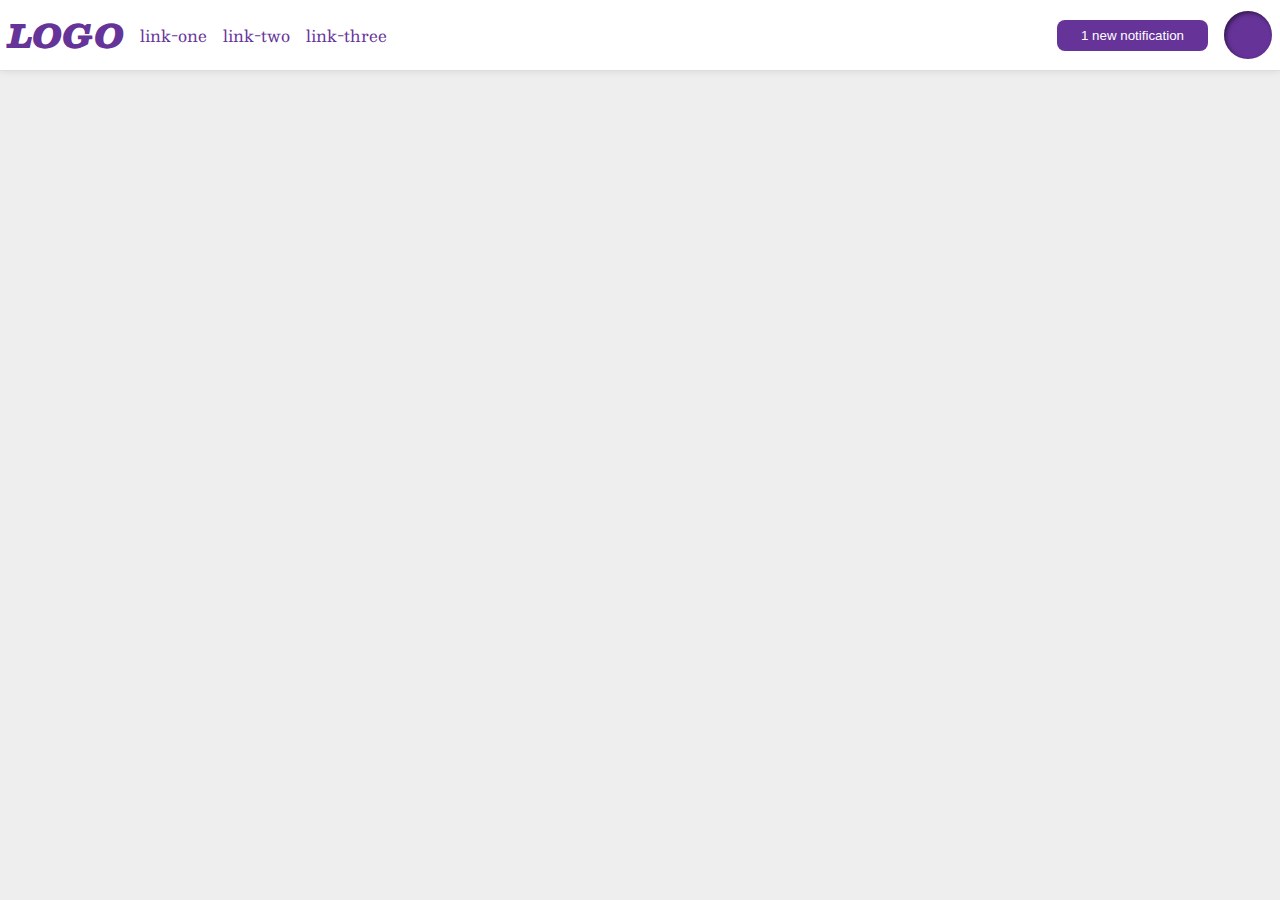
<file: flex/03-flex-header-2/index.html>
<!DOCTYPE html>
<html lang="en">
  <head>
    <meta charset="UTF-8">
    <meta http-equiv="X-UA-Compatible" content="IE=edge">
    <meta name="viewport" content="width=device-width, initial-scale=1.0">
    <title>Flex Header 2</title>
    <link rel="stylesheet" href="style.css">
  </head>
  <body>
    <div class="header">
      <div class="left-items">
        <div class="logo">
          LOGO
        </div>
        <ul class="links">
          <li><a href="https://google.com">link-one</a></li>
          <li><a href="https://google.com">link-two</a></li>
          <li><a href="https://google.com">link-three</a></li>
        </ul>
      </div>
      <div class="right-items">
        <button class="notifications">
          1 new notification
        </button>
        <div class="profile-image"></div>
      </div>
    </div>
  </body>
</html>
</file>
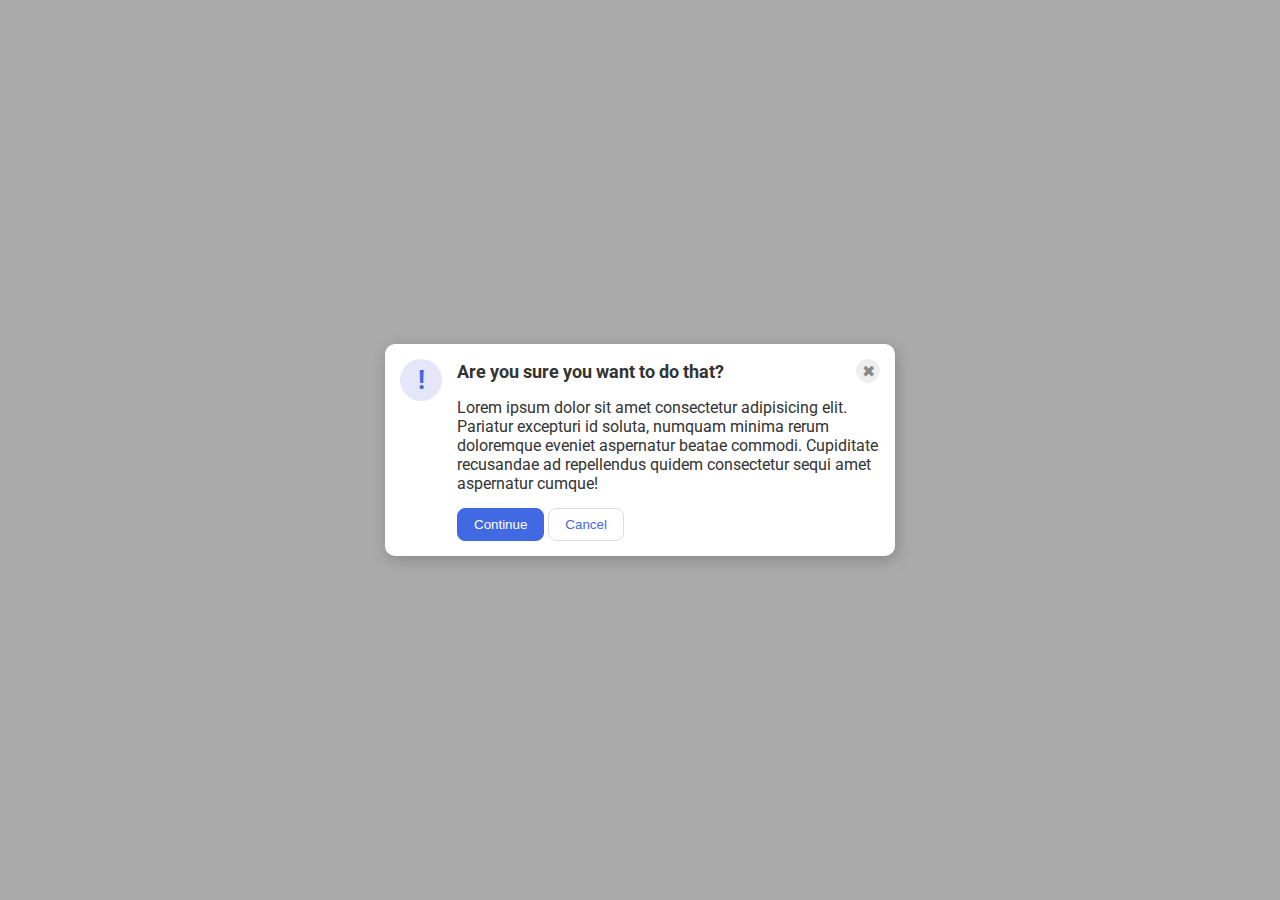
<file: flex/05-flex-modal/index.html>
<!DOCTYPE html>
<html lang="en">
  <head>
    <meta charset="UTF-8">
    <meta http-equiv="X-UA-Compatible" content="IE=edge">
    <meta name="viewport" content="width=device-width, initial-scale=1.0">
    <link rel="stylesheet" href="style.css">
    <title>Modal</title>
  </head>
  <body>
    <div class="modal">
      <div class="left">
        <div class="icon">!</div>
      </div>
      <div class="middle">
        <div class="top">
          <div class="header">Are you sure you want to do that?</div>
          <button class="close-button">✖</button>
        </div>      
        <div class="text">Lorem ipsum dolor sit amet consectetur adipisicing elit. Pariatur excepturi id soluta, numquam minima rerum doloremque eveniet aspernatur beatae commodi. Cupiditate recusandae ad repellendus quidem consectetur sequi amet aspernatur cumque!</div>
        <div class="select">
          <button class="continue">Continue</button>
          <button class="cancel">Cancel</button>
        </div>
      </div>
    </div>
  </body>
</html>
</file>
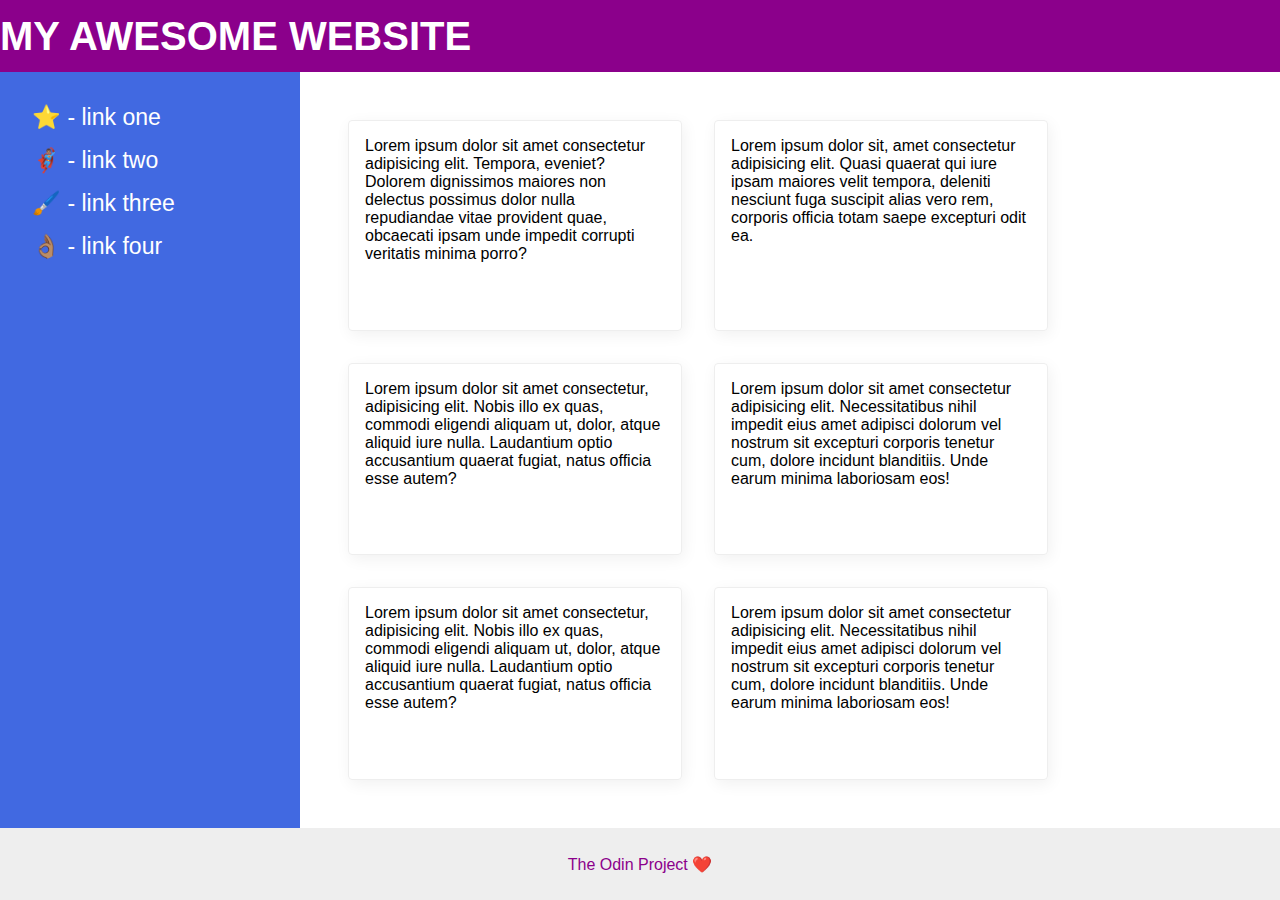
<file: flex/07-flex-layout-2/index.html>
<!DOCTYPE html>
<html lang="en">
  <head>
    <meta charset="UTF-8">
    <meta http-equiv="X-UA-Compatible" content="IE=edge">
    <meta name="viewport" content="width=device-width, initial-scale=1.0">
    <title>The Holy Grail</title>
    <link rel="stylesheet" href="style.css">
  </head>
  <body>
    <div class="header">
      MY AWESOME WEBSITE
    </div>
    
    <div class="middle">
      <div class="sidebar">
        <ul class="links">
          <li><a href="#">⭐ - link one</a></li>
          <li><a href="#">🦸🏽‍♂️ - link two</a></li>
          <li><a href="#">🖌️ - link three</a></li>
          <li><a href="#">👌🏽 - link four</a></li>
        </ul>
      </div>
      <div class="cardbar">
        <div class="card">Lorem ipsum dolor sit amet consectetur adipisicing elit. Tempora, eveniet? Dolorem dignissimos maiores non delectus possimus dolor nulla repudiandae vitae provident quae, obcaecati ipsam unde impedit corrupti veritatis minima porro?</div>
        <div class="card">Lorem ipsum dolor sit, amet consectetur adipisicing elit. Quasi quaerat qui iure ipsam maiores velit tempora, deleniti nesciunt fuga suscipit alias vero rem, corporis officia totam saepe excepturi odit ea.</div>
        <div class="card">Lorem ipsum dolor sit amet consectetur, adipisicing elit. Nobis illo ex quas, commodi eligendi aliquam ut, dolor, atque aliquid iure nulla. Laudantium optio accusantium quaerat fugiat, natus officia esse autem?</div>
        <div class="card">Lorem ipsum dolor sit amet consectetur adipisicing elit. Necessitatibus nihil impedit eius amet adipisci dolorum vel nostrum sit excepturi corporis tenetur cum, dolore incidunt blanditiis. Unde earum minima laboriosam eos!</div>
        <div class="card">Lorem ipsum dolor sit amet consectetur, adipisicing elit. Nobis illo ex quas, commodi eligendi aliquam ut, dolor, atque aliquid iure nulla. Laudantium optio accusantium quaerat fugiat, natus officia esse autem?</div>
        <div class="card">Lorem ipsum dolor sit amet consectetur adipisicing elit. Necessitatibus nihil impedit eius amet adipisci dolorum vel nostrum sit excepturi corporis tenetur cum, dolore incidunt blanditiis. Unde earum minima laboriosam eos!</div>
      </div>
    </div>
    <div class="footer">
      The Odin Project ❤️
    </div>
  </body>
</html>
</file>
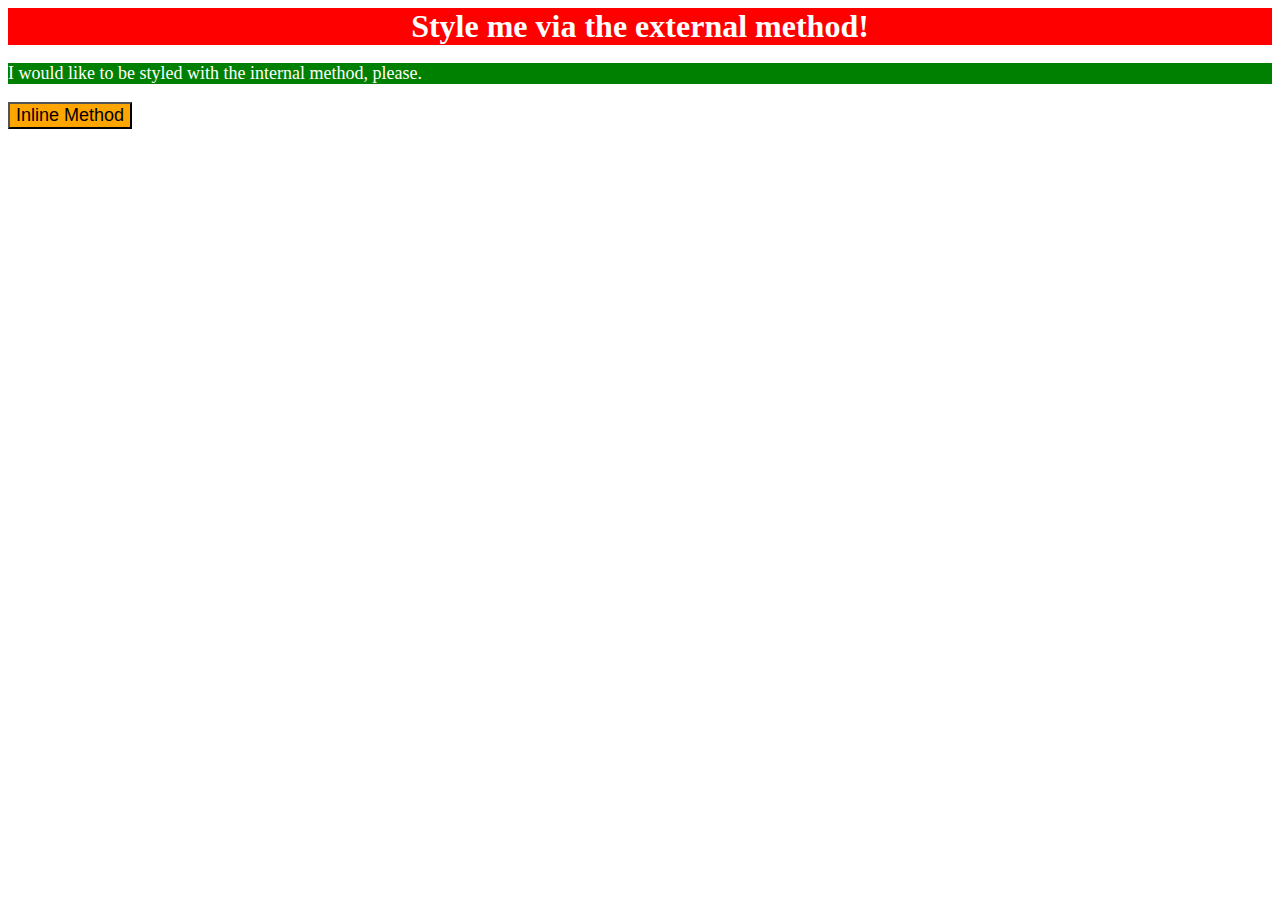
<file: foundations/01-css-methods/index.html>
<!DOCTYPE html>
<html lang="en">
  <head>
    <meta charset="UTF-8">
    <meta http-equiv="X-UA-Compatible" content="IE=edge">
    <meta name="viewport" content="width=device-width, initial-scale=1.0">
    <link rel="stylesheet" href="styles.css">
    <title>Methods for Adding CSS</title>

    <!-- `p`: a green background, white text, and a font size of 18px -->
    <style>
      p {
        background-color: green;
        color:white;
        font-size: 18px;
      }
    </style>

  </head>
  <body>
    <div>Style me via the external method!</div>
    <p>I would like to be styled with the internal method, please.</p>
    <!-- `button`: an orange background and a font size of 18px -->
    <button style="background-color: orange;font-size: 18px;">Inline Method</button>
  </body>
</html>
</file>
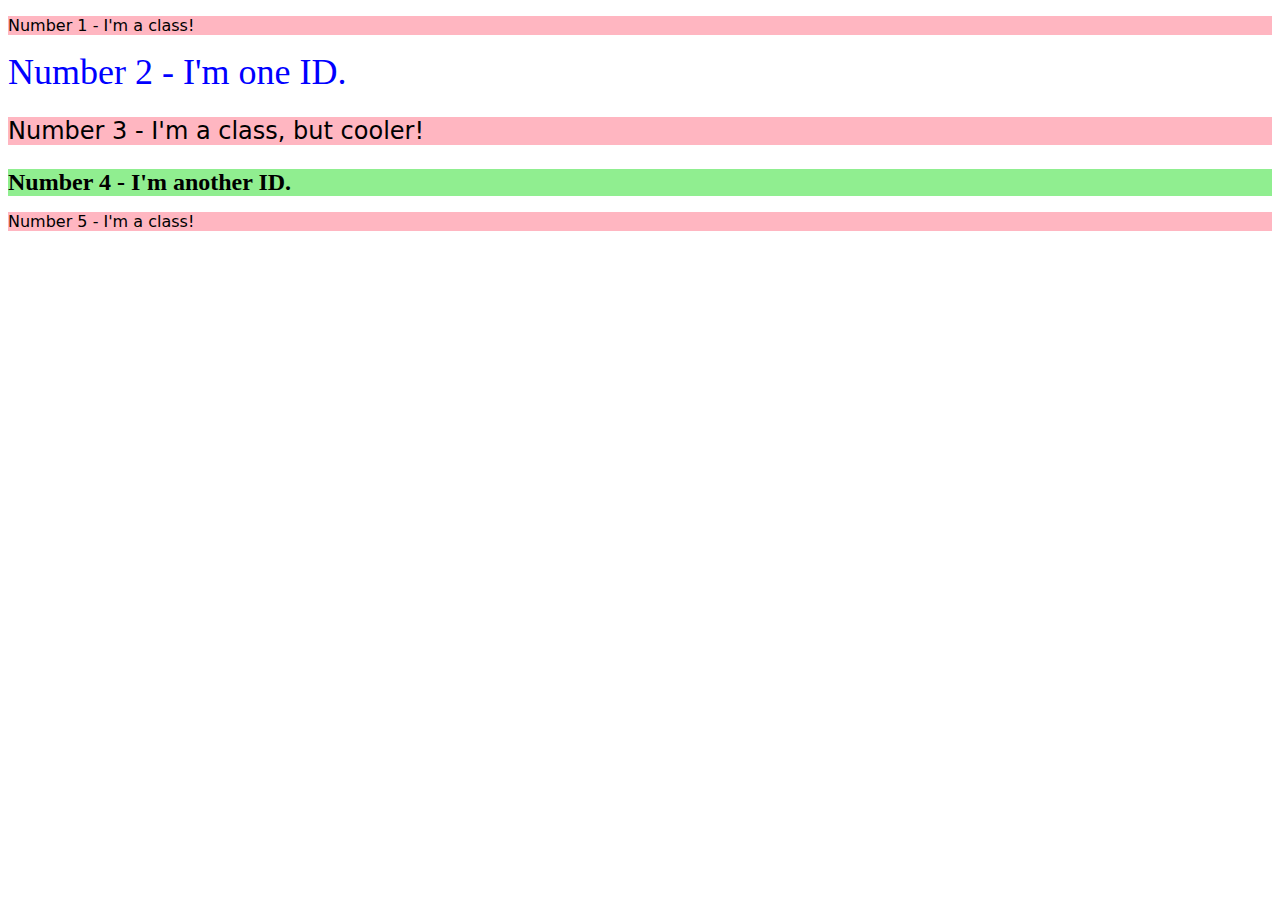
<file: foundations/02-class-id-selectors/index.html>
<!DOCTYPE html>
<html lang="en">
  <head>
    <meta charset="UTF-8">
    <meta http-equiv="X-UA-Compatible" content="IE=edge">
    <meta name="viewport" content="width=device-width, initial-scale=1.0">
    <title>Class and ID Selectors</title>
    <link rel="stylesheet" href="style.css">
  </head>
  <body>
    <p class="odd">Number 1 - I'm a class!</p>
    <div id="second">Number 2 - I'm one ID.</div>
    <p class="odd third">Number 3 - I'm a class, but cooler!</p>
    <div id="fourth" class="third">Number 4 - I'm another ID.</div>
    <p class="odd">Number 5 - I'm a class!</p>
  </body>
</html>
</file>
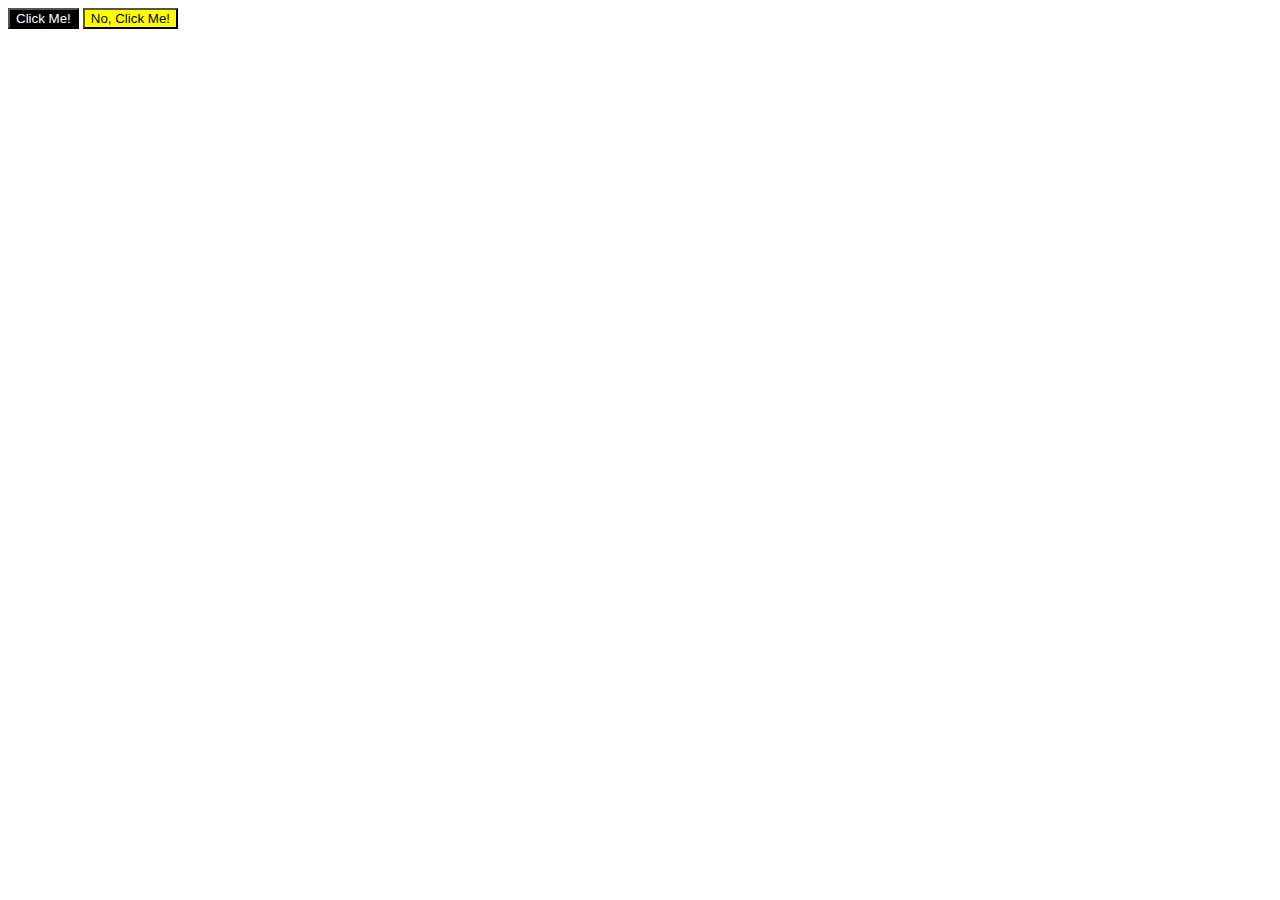
<file: foundations/03-grouping-selectors/index.html>
<!DOCTYPE html>
<html lang="en">
  <head>
    <meta charset="UTF-8">
    <meta http-equiv="X-UA-Compatible" content="IE=edge">
    <meta name="viewport" content="width=device-width, initial-scale=1.0">
    <title>Grouping Selectors</title>
    <link rel="stylesheet" href="style.css">
  </head>
  <body>
    <button class="bback">Click Me!</button>
    <button class="yback">No, Click Me!</button>
  </body>
</html>
</file>
<file: flex/03-flex-header-2/style.css>
/* this is some magical font-importing.  
you'll learn about it later. */
@import url('https://fonts.googleapis.com/css2?family=Besley:ital,wght@0,400;1,900&display=swap');

body {
  margin: 0;
  background: #eee;
  font-family: Besley, serif;
}

.header {
  background: white;
  border-bottom: 1px solid #ddd;
  box-shadow: 0 0 8px rgba(0,0,0,.1);
  display: flex;
  padding: 8px;
  justify-content: space-between;
}

.profile-image {
  background: rebeccapurple;
  box-shadow: inset 2px 2px 4px rgba(0,0,0,.5);
  border-radius: 50%;
  width: 48px;
  height: 48px;
}

.logo {
  color: rebeccapurple;
  font-size: 32px;
  font-weight: 900;
  font-style: italic;
}

button {
  border: none;
  border-radius: 8px;
  background: rebeccapurple;
  color: white;
  padding: 8px 24px;
}

a {
  /* this removes the line under our links */
  text-decoration: none;
  color: rebeccapurple;
}

ul {
  list-style-type: none;
  display: flex;
  gap: 16px;
  padding: 0;
  margin: 0;
}

.right-items, .left-items {
  display: flex;
  gap: 16px;
  align-items: center;
}
</file>
<file: flex/05-flex-modal/style.css>
@import url('https://fonts.googleapis.com/css2?family=Roboto:wght@400;700&display=swap');

html, body {
  height: 100%;
}

body {
  font-family: Roboto, sans-serif;
  margin: 0;
  background: #aaa;
  color: #333;
  /* I'll give you this one for free lol */
  display: flex;
  align-items: center;
  justify-content: space-evenly;
}

.modal {
  background: white;
  width: 480px;
  border-radius: 10px;
  box-shadow: 2px 4px 16px rgba(0,0,0,.2);

  padding: 15px;
  display: flex;
  gap: 15px;
}

.middle {
  display: flex;
  flex-direction: column;
  gap: 15px;
}

.header {
  font-weight: bold;
  font-size: large;
}

.top {
  display: flex;
  justify-content: space-between;
  align-items: center;
}


.icon {
  color: royalblue;
  font-size: 26px;
  font-weight: 700;
  background: lavender;
  width: 42px;
  height: 42px;
  border-radius: 50%;
  display: flex;
  align-items: center;
  justify-content: center;
}

.close-button {
  background: #eee;
  border-radius: 50%;
  color: #888;
  font-weight: 400;
  font-size: 16px;
  height: 24px;
  width: 24px;
  display: flex;
  align-items: center;
  justify-content: center;
  border: 1px solid #eee;
  padding: 0;
}

button {
  cursor: pointer;
  padding: 8px 16px;
  border-radius: 8px;
}

button.continue {
  background: royalblue;
  border: 1px solid royalblue;
  color: white;
}

button.cancel {
  background: white;
  border: 1px solid #ddd;
  color: royalblue;
}
</file>
<file: flex/07-flex-layout-2/style.css>
body {
  font-family: -apple-system, BlinkMacSystemFont, 'Segoe UI', Roboto, Oxygen, Ubuntu, Cantarell, 'Open Sans', 'Helvetica Neue', sans-serif;
  margin: 0;
  min-height: 100vh;

  display: flex;
  flex-direction: column;
}

.header {
  height: 72px;
  background: darkmagenta;
  color: white;
  font-size: 40px;
  font-weight: 900;
  display: flex;
  align-items: center;
  padding-left: 0 16px;
}

.footer {
  height: 72px;
  background: #eee;
  color: darkmagenta;
  display: flex;
  justify-content: center;
  align-items: center;
}

.sidebar {
  width: 300px;
  background: royalblue;
  box-sizing: border-box;
  padding: 32px;
  flex-shrink: 0;
}

.card {
  border: 1px solid #eee;
  box-shadow: 2px 4px 16px rgba(0,0,0,.06);
  border-radius: 4px;
  width: 300px;
  padding: 16px;
}

.middle {
  display: flex;
  flex: 1;
}

.cardbar {
  display: flex;
  flex-wrap: wrap;
  gap: 32px;
  padding: 48px;
}

a, li {
  text-decoration: none;
  color: white;
  font-size: larger;
  margin-bottom: 16px;
}

ul {
  padding: 0;
  margin: 0;
  list-style-type: none;
}
</file>
<file: foundations/01-css-methods/styles.css>
/* styles.css */

/* `div`: a red background, white text, a font size of 32px, center aligned, and bold */
div {
    background-color: red;
    color:white;
    font-size: 32px;
    text-align: center;
    font-weight: bold;
}
</file>
<file: foundations/02-class-id-selectors/style.css>
/* styles.css */

/* 
* **All odd numbered elements**: a light red/pink background, and a list of fonts containing `Verdana` and `DejaVu Sans` with `sans-serif` as a fallback
* **The second element**: blue text and a font size of 36px
* **The third element**: in addition to the styles for all odd numbered elements, add a font size of 24px
* **The fourth element**: a light green background, a font size of 24px, and bold
*/

.odd {
    background-color: lightpink;
    font-family: 'Verdana', 'DejaVu Sans', 'sans-serif';
}

#second{
    color:blue;
    font-size: 36px;
}

.third {
    font-size: 24px;
}

#fourth{
    background-color: lightgreen;
    font-weight: bold;
}
</file>
<file: foundations/03-grouping-selectors/style.css>
/* 
- **The first element**: a black background and white text
- **The second element**: a yellow background
- **Both elements**: a font size of 28px and a list of fonts containing `Helvetica` and `Times New Roman`, with `sans-serif` as a fallback
*/

.bback {
    background-color: black;
    color: white;
}

.yback {
    background-color: yellow;
}

.bback
.yback {
    font-size: 28x;
    font-family: 'Helvetica', 'Times New Roman', 'sans-serif'
}
</file>
